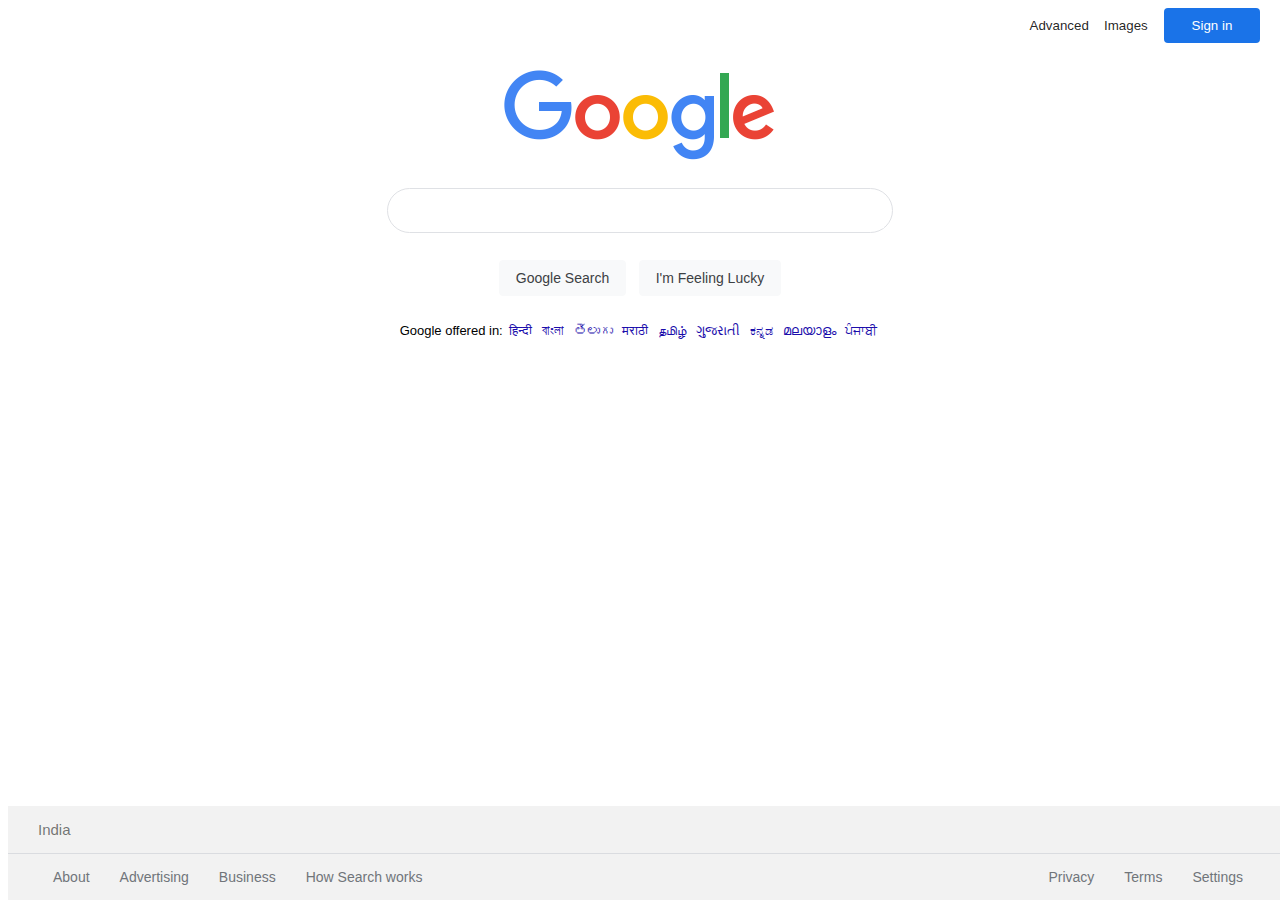
<file: index.html>
<!DOCTYPE html>
<html lang="en">
    <head>
        <title>Search</title>
        <meta name="viewport" content="width = device-width, initial-scale = 1.0">
        <link rel = "stylesheet" href="style.css">
    </head>
    <body>
        <div style="min-height: 48px; text-align:right;">
        <div>
            <button class="topb">
            <a class="links" href="advanced.html" >Advanced</a>
            </button>
            <button class="topb">
                <a class="links" href="image.html" >Images</a>
            </button>
            <a href="https://accounts.google.com/ServiceLogin?hl=en&passive=true&continue=https://www.google.com/&ec=GAZAmgQ">
                <button class = "signin"> Sign in</button>
            </a>
        
        </div>
        </div>
        <center>
        <div style="text-align: center; margin-top: 14px;">
            <img src="googlelogo_color_272x92dp.png" alt="Google" width="272" height="92">
        </div>
        <div >
        <form action="https://google.com/search">
            <div class = "searchi">
            <input  type="text" name="q">
            </div>
            <div>
            <input type="submit" value="Google Search">
            <input type="submit" name="btnI" value="I'm Feeling Lucky">
            </div>
        </form>
        </div>
        <div class = "lan">
            Google offered in: <a href="https://www.google.co.in/setprefs?sig=0_WTOT_1acwHp4YpocqEr1imwktzk%3D&hl=hi&source=homepage&sa=X&ved=0ahUKEwiQr92Y_ZTyAhUIH3AKHR4cAwEQ2ZgBCA4">हिन्दी</a>
            <a href="https://www.google.co.in/setprefs?sig=0_WTOT_1acwHp4YpocqEr1imwktzk%3D&hl=bn&source=homepage&sa=X&ved=0ahUKEwjHv9D2_ZTyAhWVaN4KHT6IACMQ2ZgBCA8">বাংলা</a>
            <a href="https://www.google.co.in/setprefs?sig=0_WTOT_1acwHp4YpocqEr1imwktzk%3D&hl=te&source=homepage&sa=X&ved=0ahUKEwjHv9D2_ZTyAhWVaN4KHT6IACMQ2ZgBCBA">తెలుగు</a>
            <a href="https://www.google.co.in/setprefs?sig=0_WTOT_1acwHp4YpocqEr1imwktzk%3D&hl=mr&source=homepage&sa=X&ved=0ahUKEwjHv9D2_ZTyAhWVaN4KHT6IACMQ2ZgBCBE">मराठी</a>
            <a href="https://www.google.co.in/setprefs?sig=0_WTOT_1acwHp4YpocqEr1imwktzk%3D&hl=ta&source=homepage&sa=X&ved=0ahUKEwjHv9D2_ZTyAhWVaN4KHT6IACMQ2ZgBCBI">தமிழ்</a>
            <a href="https://www.google.co.in/setprefs?sig=0_WTOT_1acwHp4YpocqEr1imwktzk%3D&hl=gu&source=homepage&sa=X&ved=0ahUKEwjHv9D2_ZTyAhWVaN4KHT6IACMQ2ZgBCBM">ગુજરાતી</a>
            <a href="https://www.google.co.in/setprefs?sig=0_WTOT_1acwHp4YpocqEr1imwktzk%3D&hl=kn&source=homepage&sa=X&ved=0ahUKEwjHv9D2_ZTyAhWVaN4KHT6IACMQ2ZgBCBQ">ಕನ್ನಡ</a>
            <a href="https://www.google.co.in/setprefs?sig=0_WTOT_1acwHp4YpocqEr1imwktzk%3D&hl=ml&source=homepage&sa=X&ved=0ahUKEwjHv9D2_ZTyAhWVaN4KHT6IACMQ2ZgBCBU">മലയാളം</a>
            <a href="https://www.google.co.in/setprefs?sig=0_WTOT_1acwHp4YpocqEr1imwktzk%3D&hl=pa&source=homepage&sa=X&ved=0ahUKEwjHv9D2_ZTyAhWVaN4KHT6IACMQ2ZgBCBY"> ਪੰਜਾਬੀ</a>
        </div>
    </center>
    <div class = "bottom">
        <div class="location">
            India
        </div>
        <div class="about">
            <a href="https://about.google/?utm_source=google-IN&utm_medium=referral&utm_campaign=hp-footer&fg=1" class="lft">About</a>
            <a href="https://www.google.co.in/intl/en_in/ads/?subid=ww-ww-et-g-awa-a-g_hpafoot1_1!o2&utm_source=google.com&utm_medium=referral&utm_campaign=google_hpafooter&fg=1" class="lft">Advertising</a>
            <a href="https://www.google.co.in/services/?subid=ww-ww-et-g-awa-a-g_hpbfoot1_1!o2&utm_source=google.com&utm_medium=referral&utm_campaign=google_hpbfooter&fg=1" class="lft">Business</a>
            <a href="https://google.com/search/howsearchworks/?fg=1" class="lft">How Search works</a>
            <a href="https://policies.google.com/privacy?hl=en-IN&fg=1" class="ryt">Settings</a>
            <a href="https://policies.google.com/terms?hl=en-IN&fg=1" class="ryt">Terms</a>
            <a href="https://policies.google.com/privacy?hl=en-IN&fg=1" class="ryt">Privacy</a>                   
        </div>
    </div>
    </body>
</html>
</file>
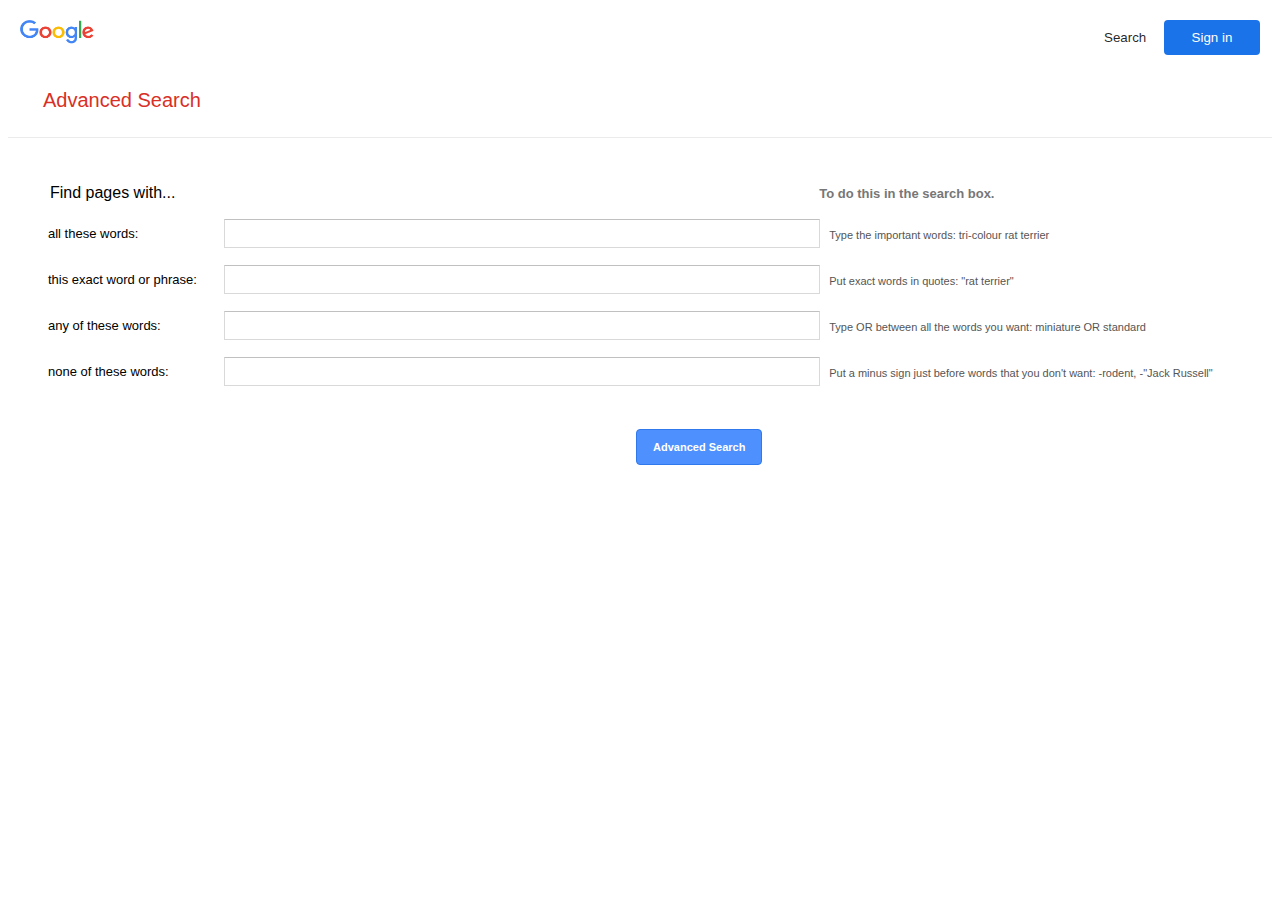
<file: advanced.html>
<!DOCTYPE html>
<head>
    <title>Google Advanced Search</title>
    <meta name="viewport" content="width = device-width, initial-scale = 1.0">
    <link rel = "stylesheet" href="style.css">
</head>
<body>
    <div class = "bar">
        <a href="index.html">
            <img src="googlelogo_color_272x92dp.png" alt="Google" width="74px" height="24px" style="padding-left: 12px;">   
        </a>
        <button class="signin">Sign in</button>
        <button class="topb" style="float: right;">
            <a class="links" href="index.html" >Search</a>
        </button>
    </div>

    <div class="adv_bar">
        <label>
            Advanced Search
        </label>
    </div>
    <div style="border-bottom: 1px solid #ebebeb;"></div>
    <div>
    <form  action="https://google.com/search">
        <table class="adv" cellspacing="15px">
            <thead >
                <tr>
                    <td style="padding-left: 27px;">Find pages with...</td>
                    <th style="width: 50%;"></th>
                    <td >
                        <label class="col2h"> To do this in the search box.</label>
                    </td>
                </tr>
            </thead>
            <tbody>
                <tr>
                    <td><label class="col0">all these words:</label></td>
                <td>
                    <input  type="text" name="as_q">
                </td>
                <td>
                    <label class="col2">
                        Type the important words: tri-colour rat terrier
                    </label>
                </td>
                </tr>
                <tr>
                    <td> 
                        <label class="col0">this exact word or phrase:</label>
                    </td>
                    <td>
                        <input  type="text" name="as_epq">   
                    </td>
                    <td>
                        <label class="col2">
                            Put exact words in quotes: "rat terrier"
                        </label>
                    </td>
                </tr>
                <tr>
                    <td>
                        <label class="col0">any of these words:</label>
                    </td>
                    <td>
                        <input  type="text" name="as_oq">
                    </td>
                    <td>
                        <label class="col2">
                            Type OR between all the words you want: miniature OR standard
                        </label>
                    </td>
                </tr>
                <tr>
                    <td>
                      <label class="col0">none of these words:</label>
                    </td>
                    <td>
                        <input  type="text" name="as_eq">
                    </td>
                    <td>
                        <label class="col2">
                            Put a minus sign just before words that you don't want:
                            -rodent, -"Jack Russell"
                        </label>
                    </td>
                </tr>
            </tbody>
        </table>
        <div class="adv_s">
            <input type="submit" value="Advanced Search">
        </div>
        
    </form>
</div>

</body>
</file>
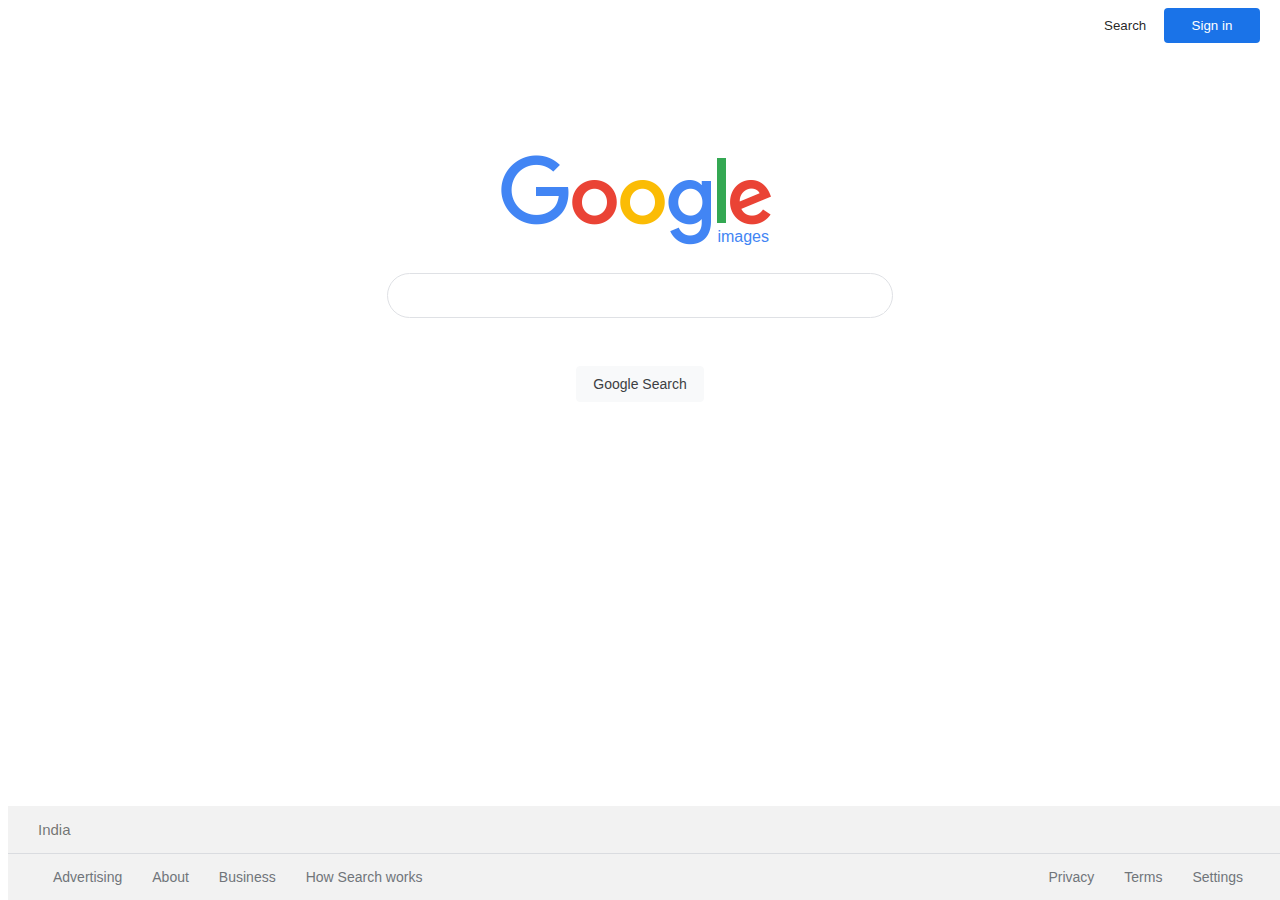
<file: image.html>
<!DOCTYPE html>
<html lang="en">
    <head>
        <title>Google Images</title>
        <meta name="viewport" content="width = device-width, initial-scale = 1.0">
        <link rel = "stylesheet" href="style.css">
    </head>
    <body>
        <div style="min-width: auto; min-height: 48px; text-align:right;">
        <div>
            <button class="topb">
                <a class="links" href="index.html" >Search</a>
            </button>
            
            <a href="https://accounts.google.com/ServiceLogin?hl=en&passive=true&continue=https://www.google.com/&ec=GAZAmgQ">
                <button class = "signin"> Sign in</button>
            </a>
            
        
        </div>
        </div>
        <center>
        <div style="text-align: center; margin-top: 14px;">
            <img src="googlelogo_color_272x92dp.png" alt="Google" width="272" height="92" style="padding-top:85px; padding-left: 50px;">
            <span>images</span>
            
        </div>
        <div >
        <form action="https://google.com/search">
            <div class = "searchi">
            <input  type="text" name="q">
            </div>
            <input type="text" name="tbm" value="isch" style="visibility: hidden;">
            <div>
            <input type="submit" value="Google Search">
            </div>
        </form>
        </div>
    </center>
    <div class = "bottom">
        <div class="location">
            India
        </div>
        <div class="about">
            <a href="https://www.google.co.in/intl/en_in/ads/?subid=ww-ww-et-g-awa-a-g_hpafoot1_1!o2&utm_source=google.com&utm_medium=referral&utm_campaign=google_hpafooter&fg=1" class="lft">Advertising</a>
            <a href="https://about.google/?utm_source=google-IN&utm_medium=referral&utm_campaign=hp-footer&fg=1" class="lft">About</a>
            <a href="https://www.google.co.in/services/?subid=ww-ww-et-g-awa-a-g_hpbfoot1_1!o2&utm_source=google.com&utm_medium=referral&utm_campaign=google_hpbfooter&fg=1" class="lft">Business</a>
            <a href="https://google.com/search/howsearchworks/?fg=1" class="lft">How Search works</a>
            <a href="https://policies.google.com/privacy?hl=en-IN&fg=1" class="ryt">Settings</a>
            <a href="https://policies.google.com/terms?hl=en-IN&fg=1" class="ryt">Terms</a>
            <a href="https://policies.google.com/privacy?hl=en-IN&fg=1" class="ryt">Privacy</a>                   
        </div>
    </div>
    </body>
</html>
</file>
<file: style.css>
body{
    font-family: Arial, sans-serif;
}
.topb
{
    background: transparent;
    border: white;
    display: inline-block;
    line-height: 24px;
    vertical-align: middle;
    margin-top: 5px;
    margin-right: 8px;
    margin-left: 12px;
    width: 50px;
}

.links
{
    color: rgba(0,0,0,0.87);
    text-decoration: none;
    cursor: pointer;
    padding-right: 15px;
}

button:hover[class = "topb"]
{
    text-decoration: underline;
    
}

.searchi{
    background: #fff;
    border: 1px solid #dfe1e5;
    box-shadow: none;
    border-radius: 24px;
    z-index: 3;
    height: 38px;
    margin-top: 22px;
    display: flex;
    flex: 1;
    width: 482px;
    padding: 5px 8px 0 16px;
    padding-left: 14px;
    
}
.searchi:hover {
    box-shadow: 1px 0.5px 5px 1px #c7d3d9;
}
.searchi input{
    border: none;
    outline: none;
    margin: 0;
    padding: 0;
    display: flex;
    flex: 100%;
    font: 16px;
    line-height: 34px;
    height: 34px;
    width: 387px;
}

input[type = submit]
{
    background-color: #f8f9fa;
    border: 1px solid #f8f9fa;
    border-radius: 4px;
    color: #3c4043;
    font-size: 14px;
    margin: 11px 4px;
    padding: 0 16px;
    line-height: 27px;
    height: 36px;
    min-width: 54px;
    text-align: center;
    cursor: pointer;
    user-select: none;
    margin-top: 27px;
    
}

input:hover[type="submit"]
{
    box-shadow: 0 1px 1px rgb(0 0 0 / 10%);
    border: 1px solid #dadce0;
}

span{
    color: #4285f4;
    font: 16px/16px roboto-regular, arial, sans-serif;
    left: -60px;
    position: relative;
    top: -5px;
    white-space: nowrap;
}
.bar
{
    width: 100%;
    padding-top: 12px;
    padding-bottom: 12px;
} 

.signin
{
    float: right;
    background: #1a73e8;
    min-width: 96px;
    padding: 9px 23px;
    margin-right: 12px;
    margin-left: 8px;
    color: white;
    border-radius: 4px;
    border: 1px solid transparent;
    cursor: pointer;
}

.adv_bar
{
    
    margin: 25px 35px;
    padding-top: 4px;
    color: #d93025;
    font-size: 20px;
}
.adv
{
    padding-top: 30px;
}


.adv input[type = "text"]
{
    float:left;
    border: 1px solid #d9d9d9;
    border-top: 1px solid #c0c0c0;
    height: 25px;
    padding: 1px 8px;
    width: 100%;
}

.adv input[type = "text"]:focus
{
    border: 1px solid #4d90fe;
    box-shadow: inset 0 1px 2px #4d90fe;
    outline:none
}

.adv label
{
    font-size: 13px;
}

.adv label[class="col0"]
{
    float: left;
    padding-left: 24px;
    margin-right: 10px;
    font-size: 13px;
}
.adv label[class="col2h"]
{
    font-weight: 700;
    color: #777;

}

.adv label[class="col2"]
{
    color: #555;
    font-size: 11px;
    padding-left: 10px;
}
.adv_s
{
    height: 30px;
    min-width: 120px;
    width: 60%;
    
}

input[value = "Advanced Search"]
{
    float: right;
    color: #fff;
    font-size: 11px;
    font-weight: bold;
    background-color: #4d90fe;
    cursor: default;
    border: 1px solid #3079ed;
    
}
input[value = "Advanced Search"]:hover
{
    background-color: #357ae8;
    border: 1px solid #2f5bb7;
}

.lan
{
    font-size: small;
    margin-top: 10px;
    line-height: 28px;
}

.lan a
{
    padding: 0 3px;
    color: #1a0dab;
    text-decoration: none;
}

.lan a:hover
{
    text-decoration: underline;
}

.bottom
{
    bottom: 0;
    position: fixed;
    width: 100%;
    background-color: #f2f2f2;
}

.location
{
    padding: 15px 30px;
    border-bottom: 1px solid #dadce0;
    font-size: 15px;
    color: rgba(0,0,0,.54);
}



.about
{
    padding: 15px 30px;
}
.about a
{
    color: #70757a;
    text-decoration: none;
    font-size: 14px;
    padding-left: 15px;
    padding-right: 15px;
    padding-bottom: 15px;
    cursor: pointer;
}

.about a:hover
{
    text-decoration: underline;
}


.lft
{
    float: left;
    
}

.ryt
{
    float: right;
    
}
</file>
